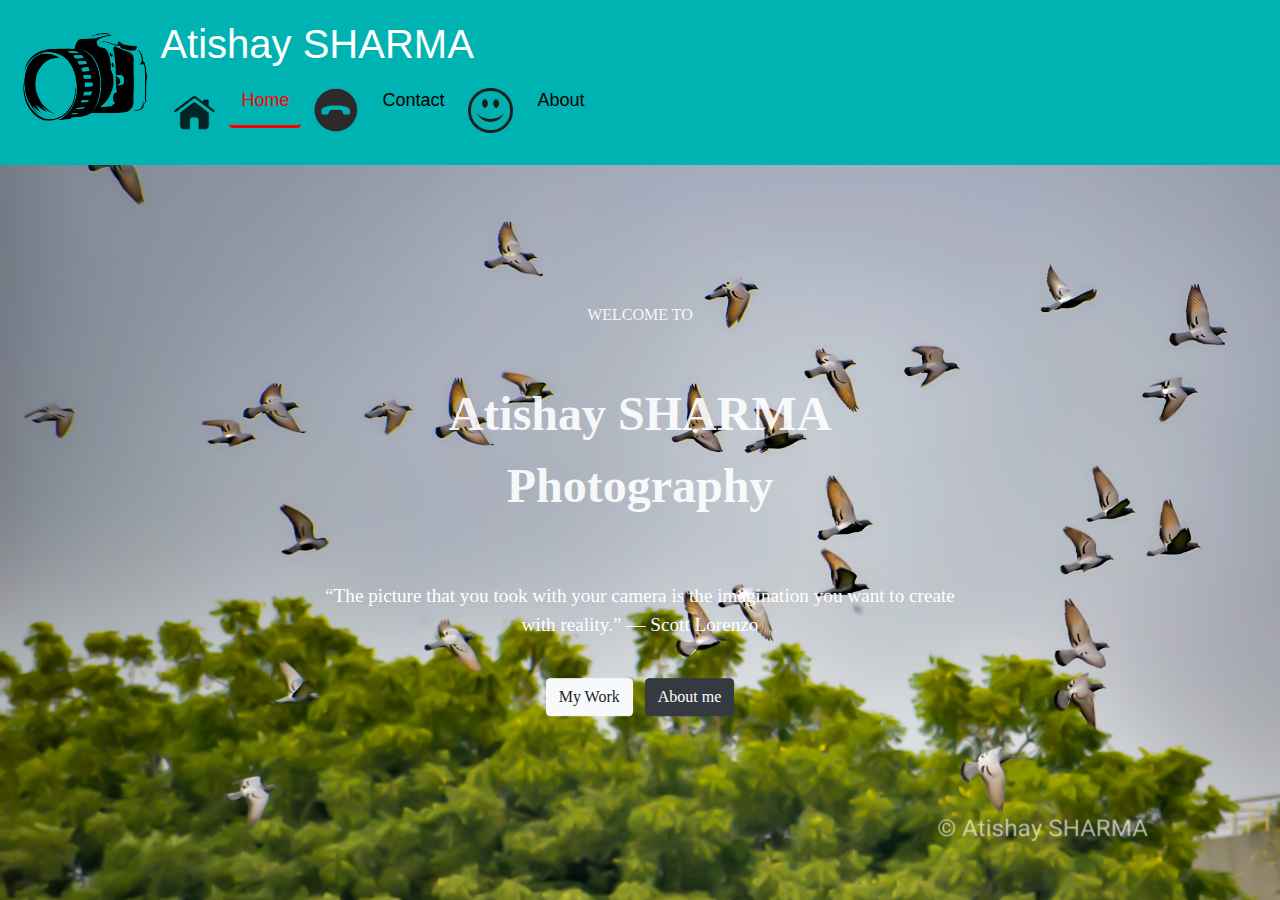
<file: web/index.html>
<html>
<head>
        <link href="css/cas.css" rel="stylesheet">
     <link href="css/bootstrap.min.css" rel="stylesheet"> 
    <style type="text/css">
        body{
            background-image: url(images/Photo_1571333636687.jpg);
            background-size: cover;
        }
    </style>
    </head>
<body>
    <div class="header">
        <a href="#default" class="logo">   <img src="images/camera-logo-hd-7126.png" height="10%"></a>
        <h1>Atishay SHARMA </h1>
  <div class="header-riht" >
   <a href="#default" class="logo">   <img src="images/house-png-206.png" height="5%"></a>  <a class="active" href="index.html">Home</a>
    <a href="#default" class="logo">   <img src="images/call-end-icon-12806.png" height="5%"></a> <a class="default" href="contact.html">Contact</a>
    <a  class="logo">   <img src="images/pngegg.png" height="5%"></a>  <a class="default"  href="about.html">About</a>
  </div>
</div>
    
  <c>WELCOME TO </c>
    <br>
 <b> Atishay SHARMA Photography</b>
    <but>
      <p style="font-size: 40%;padding-top: 50px;color: white;">“The picture that you took with your camera is the imagination you want to create with reality.”
— Scott Lorenzo</p>
    <div class="row">
        <div class="col-sm-12">
            <a href ="work.html" class="btn btn-light" >My Work</a>
 <a href ="about.html" class="btn btn-dark" >About me</a>
            </div>
		</div>
		
        </but>
	
    </body>
</html>
</file>
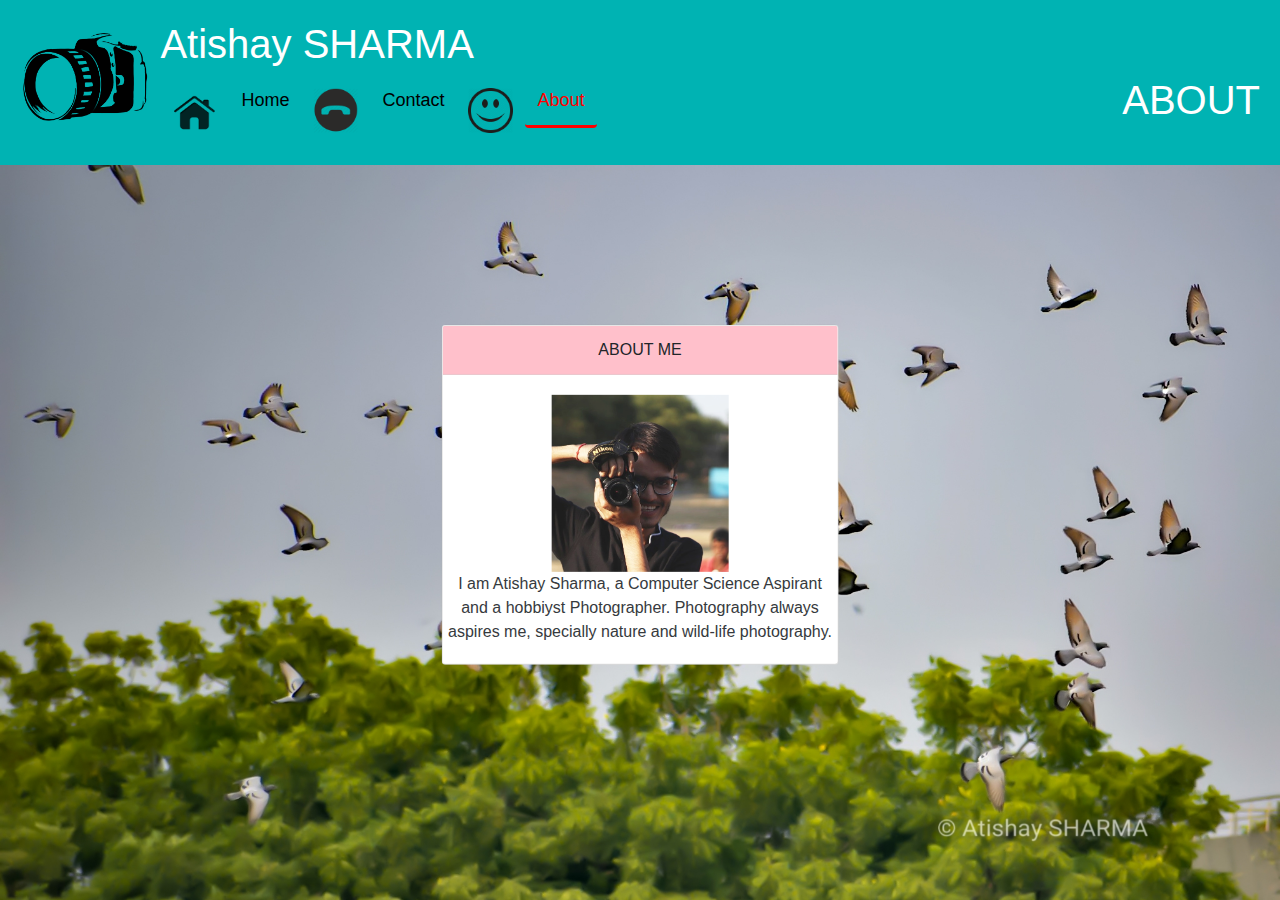
<file: web/about.html>
<html>
<head>
        <link href="css/cas.css" rel="stylesheet">
     <link href="css/bootstrap.min.css" rel="stylesheet"> 
    <style type="text/css">
          body{
            background-image: url(images/Photo_1571333636687.jpg);
            background-size: cover;
        }
    </style>
    </head>
<body>
    <div class="header">
        <a href="#default" class="logo">   <img src="images/camera-logo-hd-7126.png" height="10%"></a>
        <h1>Atishay SHARMA </h1>
         <h1 style="float: right; padding-right: 10px">ABOUT</h1>
  <div class="header-riht">
    <a href="#default" class="logo">   <img src="images/house-png-206.png" height="5%"></a> <a href="index.html">Home</a>
    <a href="#default" class="logo">   <img src="images/call-end-icon-12806.png" height="5%"></a> <a href="contact.html">Contact</a>
    <a href="#default" class="logo">   <img src="images/pngegg.png" height="5%"></a>  <a href="about.html" class ="active">About</a>
  </div>
</div>
     <div class="column">

  </div>
<div>
   <div class="col-sm-4" style=" position: absolute;
            left: 50%;
            top: 55%;
            transform: translateX(-50%) translateY(-50%);
            text-align: center;"> 
             <div class="card" style=";opacity:1;">
  <div class="card-header" style="background: pink ;opacity: 1;">
   ABOUT ME
  </div>            
  <div class="card-body" style="  opacity: 0.9;">
	      <img src="images/me.jpg" alt="Snow" style="width:50%;opacity: 1;">
       <div class="row" >  
   <p class="card-text">I am Atishay Sharma, a Computer Science Aspirant and a hobbiyst Photographer.
      Photography always aspires me, specially nature and wild-life photography.</p>
  </div>
</div>
    </div>
    </div>
    </div>
    </body>
</html>
</file>
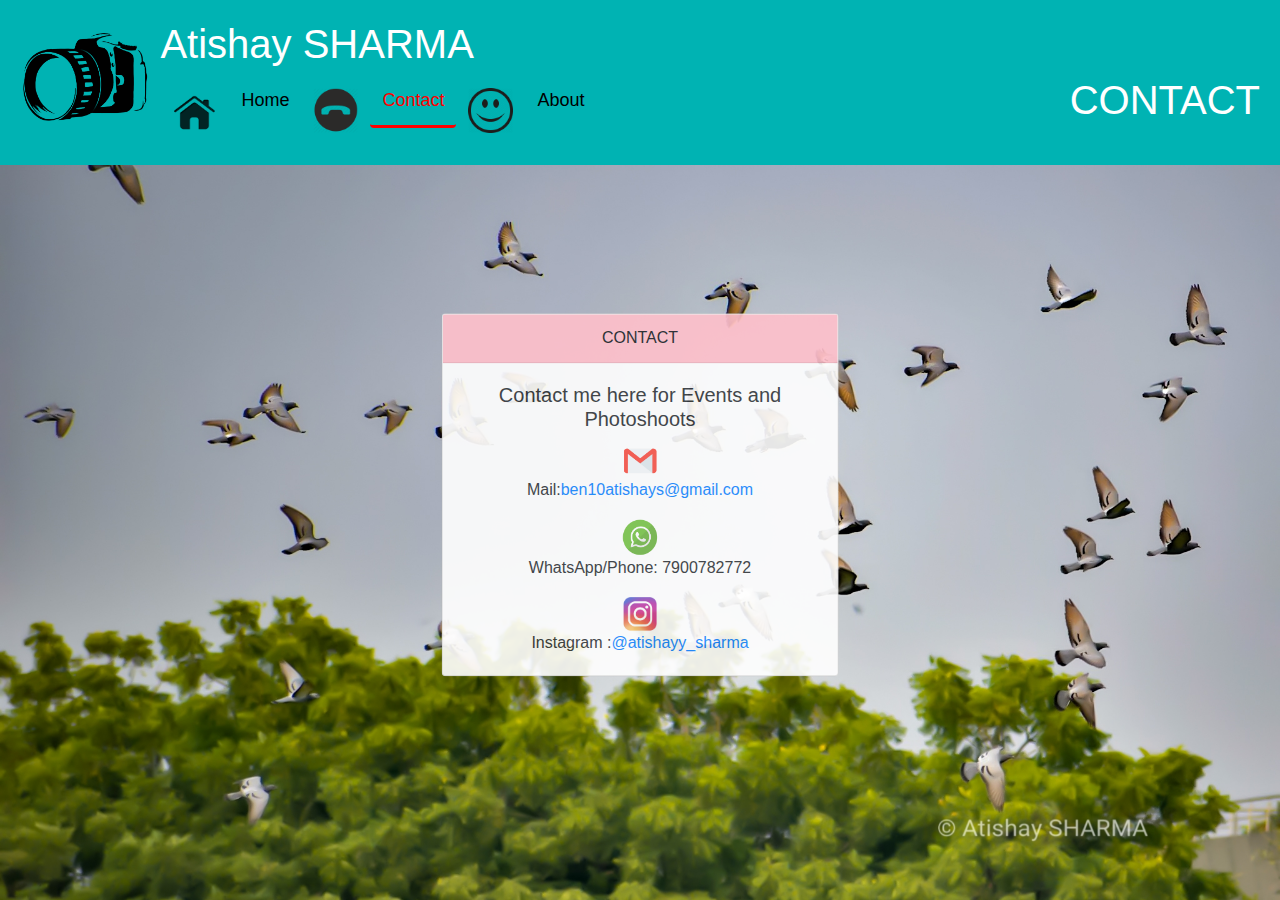
<file: web/contact.html>
<html>
<head>
        <link href="css/cas.css" rel="stylesheet">
     <link href="css/bootstrap.min.css" rel="stylesheet"> 
    <style type="text/css">
          body{
            background-image: url(images/Photo_1571333636687.jpg);
            background-size: cover;
        }
    </style>
    </head>
<body>
    <div class="header">
        <a href="#default" class="logo">   <img src="images/camera-logo-hd-7126.png" height="10%"></a>
        <h1>Atishay SHARMA </h1>
         <h1 style="float: right; padding-right: 10px">CONTACT</h1>
  <div class="header-riht">
      <a href="#default" class="logo">   <img src="images/house-png-206.png" height="5%"></a> <a href="index.html">Home</a>
    <a href="#default" class="logo">   <img src="images/call-end-icon-12806.png" height="5%"></a> <a href="contact.html" class="active">Contact</a>
    <a href="#default" class="logo">   <img src="images/pngegg.png" height="5%"></a>  <a href="about.html" >About</a>
  </div>
</div>
    
<div class="col-sm-4" style=" position: absolute;
            left: 50%;
            top: 55%;
            transform: translateX(-50%) translateY(-50%);
            text-align: center;"> 
  
             <div class="card" style=";opacity: 0.9;">
  <div class="card-header" style="background: pink ;opacity: 1;">
    CONTACT
  </div>
  <div class="card-body" style="  opacity: 0.9">
    <h5 class="card-title"> Contact me here for Events and Photoshoots</h5>
    <a href="#default" class="logo"><img src="images/iconfinder_112-gmail_email_mail_4202011.png" width="10%"></a> <p class="card-text" >Mail:<a href="mailto:ben10atishays@gmail.com ">ben10atishays@gmail.com</a></p>
    <a href="tel:7900782772" class="logo"><img src="images/pngwing.com.png" width="10%"></a><p class="card-text">WhatsApp/Phone: 7900782772</p>
      <a href="#default" class="logo"><img src="images/pngwing.com%20(1).png" width="10%"></a>
      <p class="card-text">Instagram :<a href="https://www.instagram.com/atishayy_sharma" target="_blank">@atishayy_sharma</a></p>
  </div>
</div>
    
    </div>
    </body>
</html>
</file>
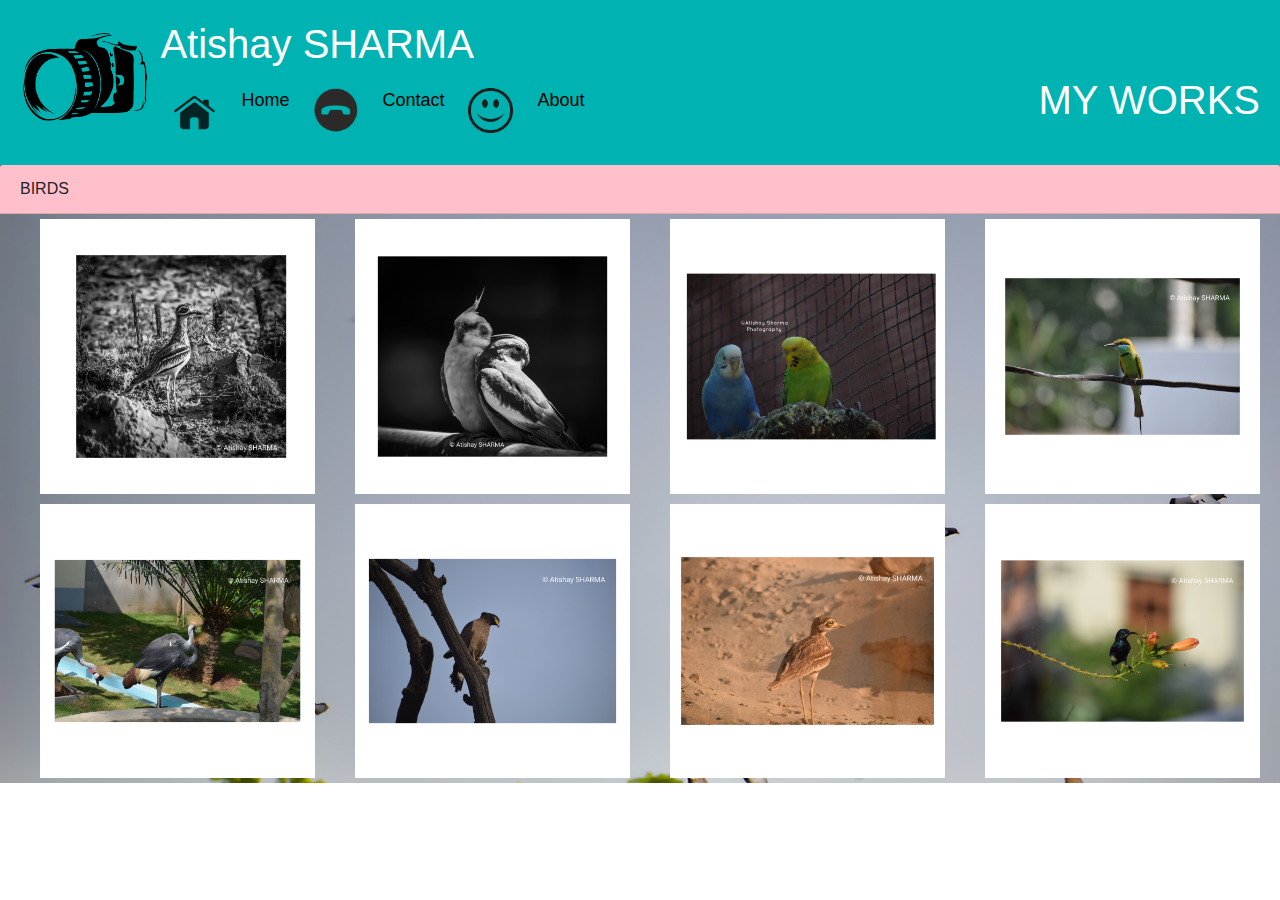
<file: web/wild.html>
<html>
<head>
        <link href="css/cas.css" rel="stylesheet">
     <link href="css/bootstrap.min.css" rel="stylesheet"> 
    <style type="text/css">
    </style>
    </head>
<body>
    <div class="header">
        <a href="#default" class="logo">   <img src="images/camera-logo-hd-7126.png" height="10%"></a>
        <h1>Atishay SHARMA </h1>
        <h1 style="float: right; padding-right: 10px">MY WORKS</h1>
  <div class="header-riht">
     <a href="#default" class="logo">   <img src="images/house-png-206.png" height="5%"></a> <a href="index.html">Home</a>
    <a href="#default" class="logo">   <img src="images/call-end-icon-12806.png" height="5%"></a> <a href="contact.html">Contact</a>
    <a href="#default" class="logo">   <img src="images/pngegg.png" height="5%"></a>  <a href="about.html">About</a>
  </div>
</div>
	<div style="background-image: url(images/Photo_1571333636687.jpg);background-size: cover;">
     <div class="card-header" style="background: pink ;opacity: 1;">
 BIRDS	 
  </div>
   <div class="row" style="padding-left: 50px;">  
  <div class="column" >
    <img src="images/b1.jpg" alt="Snow" style="width:90%">
  </div>
  <div class="column">
    <img src="images/b2.jpg" alt="Forest" style="width:90%">
  </div>
  <div class="column">
    <img src="images/b3.jpg" alt="Mountains" style="width:90%">
  </div>
        <div class="column" >
    <img src="images/b4.jpg" alt="Mountains" style="width:90%">
  </div>
</div>
     <div class="row"style="padding-left: 50px;">
  <div class="column" >
    <img src="images/b5.jpg" alt="Snow" style="width:90%">
  </div>
  <div class="column">
    <img src="images/b6.jpg" alt="Forest" style="width:90%">
  </div>
         <div class="column">
    <img src="images/b7.jpg" alt="Forest" style="width:90%">
  </div>
             <div class="column">
    <img src="images/b8.jpg" alt="Forest" style="width:90%">
  </div>
</div>
	</div>
    </body>
    
</html>
</file>
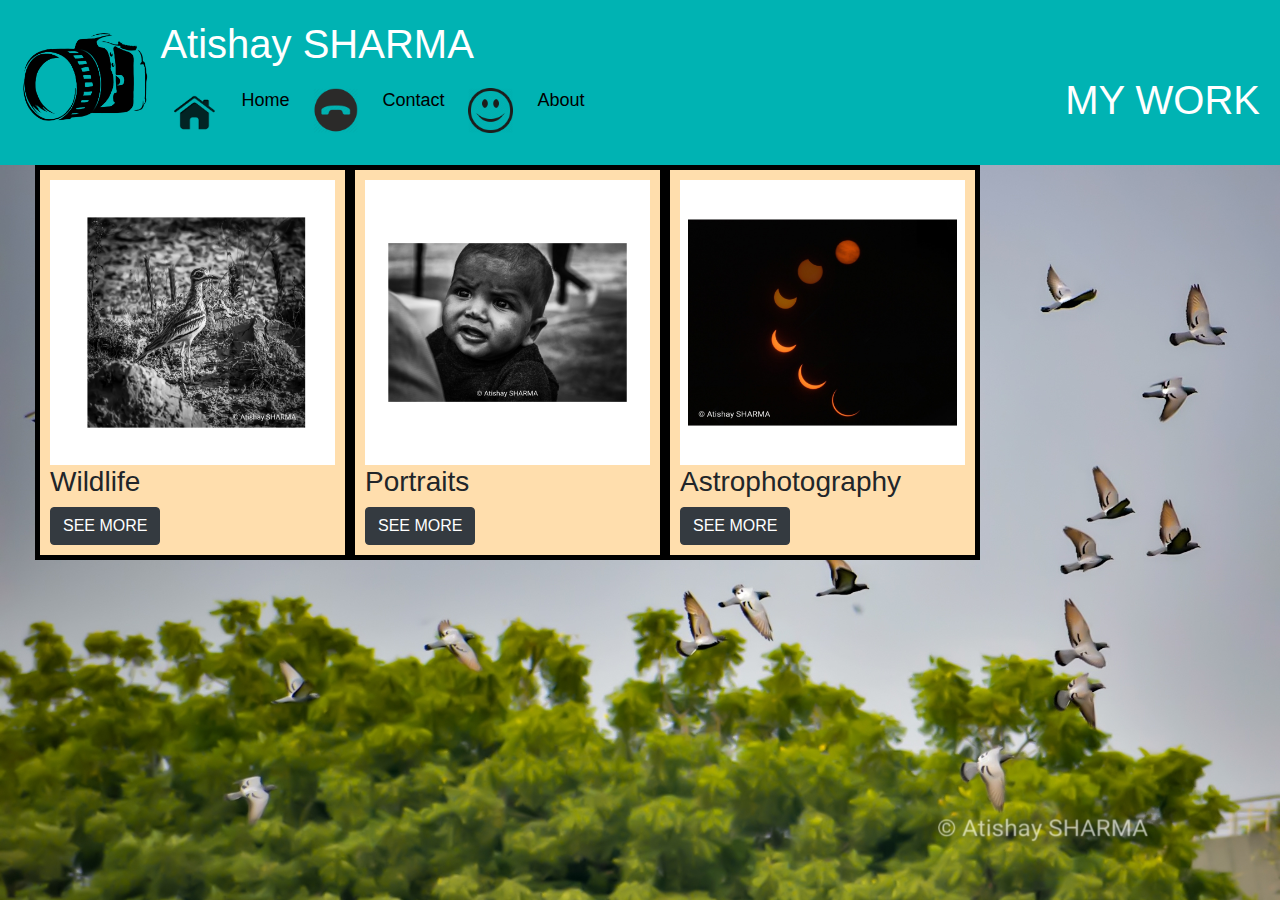
<file: web/work.html>
<html>
<head>
        <link href="css/cas.css" rel="stylesheet">
     <link href="css/bootstrap.min.css" rel="stylesheet"> 
    <style type="text/css">
          body{
            background-image: url(images/Photo_1571333636687.jpg);
            background-size: cover;
        }

    </style>
    </head>
<body>
    <div class="header">
        <a href="#default" class="logo">   <img src="images/camera-logo-hd-7126.png" height="10%"></a>
        <h1>Atishay SHARMA </h1>
         <h1 style="float: right; padding-right: 10px">MY WORK</h1>
  <div class="header-riht">
    <a href="#default" class="logo">   <img src="images/house-png-206.png" height="5%"></a> <a href="index.html">Home</a>
    <a href="#default" class="logo">   <img src="images/call-end-icon-12806.png" height="5%"></a> <a href="contact.html">Contact</a>
    <a href="#default" class="logo">   <img src="images/pngegg.png" height="5%"></a>  <a href="about.html" >About</a>
  </div>
</div>
	<div class="main">



<!-- Portfolio Gallery Grid -->
<div class="row" style="padding-left: 50px;">
  <div class="column" style="background-color: black;">
    <div class="content" style="background-color:navajowhite;">
      <img src="images/b1.jpg" alt="Mountains" style="width:100%">
      <h3>Wildlife</h3>
		<a href="wild.html" class="btn btn-dark">SEE MORE</a>
    </div>
  </div>
  <div class="column" style="background-color: black;">
    <div class="content" style="background-color:navajowhite;">
      <img src="images/p1.jpg" alt="Lights" style="width:100%">
      <h3>Portraits</h3>
		<a href="portraits.html" class="btn btn-dark">SEE MORE</a>
    </div>
  </div>
  <div class="column" style="background-color: black;">
    <div class="content" style="background-color:navajowhite;">
      <img src="images/as%20(2).jpg" alt="Nature" style="width:100%">
      <h3>Astrophotography</h3>
		<a href="astro.html" class="btn btn-dark">SEE MORE</a>
    </div>
  </div>
</div>

<!-- END MAIN -->
</div>
	</body>
</html>
</file>
<file: web/css/cas.css>
b{
            position: absolute;
            left: 50%;
            top: 50%;
            transform: translateX(-50%) translateY(-50%);
            text-align: center;
            font-family: cursive;
            font-size: 3em;
            color: white;
            opacity: 0.9;
        }
        c{
            position: absolute;
            left: 50%;
            top: 35%;
            transform: translateX(-50%) translateY(-50%);
            text-align: center;
            font-family: cursive;
            font-size: 1em;
            color: white;
            opacity: 0.9;
            
        }
        but{
            position: absolute;
            left: 50%;
            top: 70%;
            transform: translateX(-50%) translateY(-50%);
            text-align: center;
            font-family: cursive;
            font-size: 3em;
            color: black;
          border-radius:40px; 
            opacity: 1;
        }
.header {
  overflow: hidden;
  background-color: #00b3b3;;
  padding: 20px 10px;
    color: white;
}

/* Style the header links */
.header a {
  float: left;
  color: black;
  text-align: center;
  padding: 12px;
  text-decoration: none;
  font-size: 18px;
  line-height: 25px;
  border-radius: 4px;
}

/* Style the logo link (notice that we set the same value of line-height and font-size to prevent the header to increase when the font gets bigger */
.header a.logo {
  font-size: 25px;
  font-weight: bold;
}

/* Change the background color on mouse-over */
.header a:hover {
  background-color: #ddd;
  color: black;
}

/* Style the active/current link*/
.header a.active {
  background-color: dodge;
  color: red;
	  border-bottom: 3px solid red;
}

/* Float the link section to the right */
.header-right {
  float: right;
}

/* Add media queries for responsiveness - when the screen is 500px wide or less, stack the links on top of each other */
@media screen and (max-width: 500px) {
  .header a {
    float: none;
    display: block;
    text-align: left;
  }
  .header-right {
    float: none;
  }
}
.content {
  background-color: white;
  padding: 10px;
}
.column {
  float:left;
  width: 20%;
  padding: 20px;
    padding-left: 30px;
}

/* Style the images inside the grid */
.column img {
  opacity: 1;
  cursor: pointer;
}

.column img:hover {
  opacity: 1;
}

/* Clear floats after the columns */
.row:after {
  content: "";
  display: table;
  clear: both;
}

{
  box-sizing: border-box;
}

.column {
  
  width: 25%;
  padding: 5px;
}

/* Clear floats after image containers */
.row::after {
  content: "";
  clear: both;
  display: table;
}
</file>
